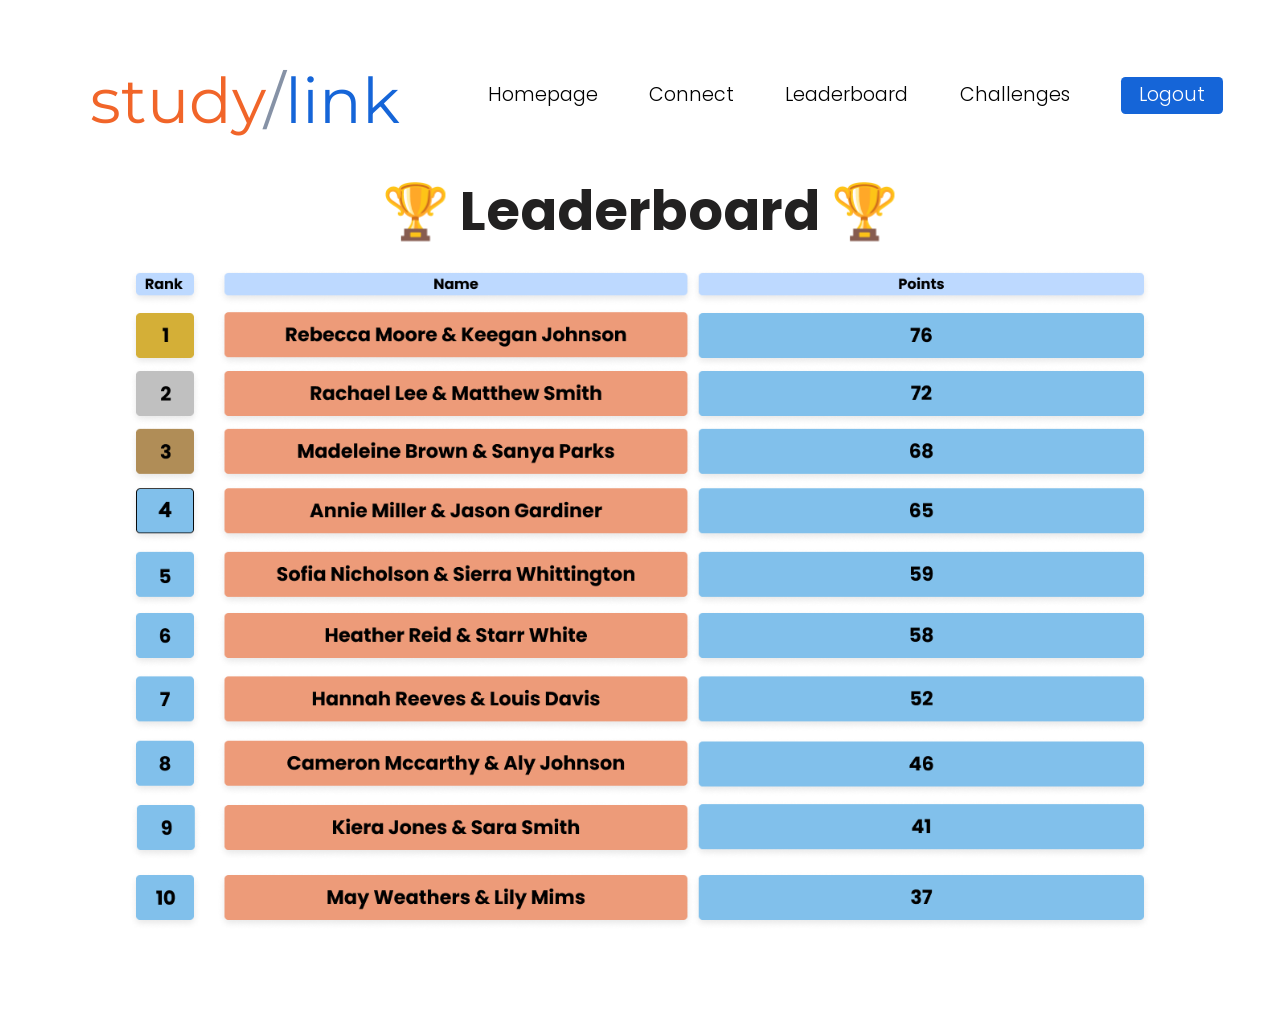
<file: leaderboard.html>
<!DOCTYPE html>
 <html>
  <head>
    <meta charset="utf-8">
    <meta name="viewport" content="width=device-width">
    <title>study/link</title>
    <link rel="stylesheet" href="https://stackpath.bootstrapcdn.com/bootstrap/4.3.1/css/bootstrap.min.css" integrity="sha384-ggOyR0iXCbMQv3Xipma34MD+dH/1fQ784/j6cY/iJTQUOhcWr7x9JvoRxT2MZw1T" crossorigin="anonymous">
    <link href="https://fonts.googleapis.com/css2?family=Montserrat:wght@500&display=swap" rel="stylesheet">
    <link href="https://fonts.googleapis.com/css2?family=Poppins:wght@100;200;300;500;700&display=swap" rel="stylesheet">

    <link href="style.css" rel="stylesheet" type="text/css" />
  </head>
  <body>
    <div class="logo">
      <a href="index.html" id="logo">
        <span class="hr1">study</span><!--
      --><span class="hr2">/</span><!--
      --><span class="hr3">link</span>
      </a>
    </div> 
	
    <div class="navbar-links">
      <ul>
        <li><a class="homepage" href="index.html">Homepage</a></li>
            <li><a class="connect" href="connect.html">Connect</a></li>
            <li><a class="leaderboard" href="leaderboard.html">Leaderboard</a></li>
            <li><a class="challenges" href="challenges.html">Challenges</a></li>
            <li><button id="logout-button" class="logout">Logout</button></li>
      </ul>
    <div class="l-board">
      <p>🏆 Leaderboard 🏆</p>
      </div>
      <img class="leaderboard-img" src="assets/leaderboard/Group 1175.png" type="image">
  

    <script="connect.js"></script>
  </body>
</html>
</file>
<file: style.css>
.navbar-links ul{
  display: inline-flex;
  margin-top: 9vh;
  color: black;
  margin-left: 33vw;
}

.navbar-links ul li{
  list-style: none;
  font-family: 'Poppins', sans-serif;
  margin: 0 2vw;
  font-weight: 300;
  font-size: 1.5vw;
  cursor: pointer;

}
.navbar-links a {
  text-decoration: none;
  color: black;
}

.navbar-links a:hover {
  color: #1565D8;
  cursor: pointer;
}
/* .navbar-links a:active {
  color: #1565D8;
} */
#logout-button {
  position: absolute;
  border: none;
  outline: none;
  background-color: #1565D8;
  color: white;
  font-weight: 300;
  font-size: 1.5vw;
  padding-left: 2vh;
  padding-right: 2vh;
  padding-top: 0.5vh;
  padding-bottom: 0.5vh;
  border-radius: 0.5vh;
  margin-top: -0.5vh;
}
#logout-button:hover {
  opacity: 0.75;
  cursor: pointer;
}

.logo {
  font-family: 'Montserrat', sans-serif;
  font-size: 7vh;
  position: absolute;
  margin-top: 6vh;
  margin-left: 7vw;
}

.logo .hr1 {
  color: #F16529;
}

.logo .hr2 {
  color: #8692A6;
}

.logo .hr3 {
  color: #1565D8;
}

a:link {
  text-decoration: none;
  outline: none;
}
#logo:hover {
  opacity: 0.75;
  cursor: pointer;
}

.account-login-signup {
  position: absolute;
  font-family: 'Montserrat', sans-serif;
  margin-top: 8.5vh;
  margin-left: 73vw;
  font-weight: 200;
  font-size: 1vw;
}

#signup, #login {
  border: none;
  text-align: center;
  text-decoration: none;
  border-radius: 0.5vh;
  height: 5.5vh;
  width: 8.5vw;
  margin-right: 3vw;
  outline: none;
  transition: transform 0.2s;

}
#signup {
  color: white;
  background-color: #1565D8;
  box-shadow: inset 0px -4px 1px rgba(0, 0, 0, 0.6);
}

#login {
  color: #979797;
  border: 0.25vh solid #979797;
  background-color: white;
}
#signup:hover {
  opacity: 1.2;
  cursor: pointer;
}
.main-container {
  margin-left: 7vw;
  position: absolute; 
}


.motto {
  position: absolute;
  font-family: 'Poppins', sans-serif;
  font-weight: 700;
  font-size: 4vw;
  margin-top: 25vh;
  width: 50vw;
}
.lorem {
  position: absolute;
  font-family: 'Poppins', sans-serif;
  font-weight: 300;
  margin-top: 50vh;
  font-size: 2vw;
  width: 40vw;
}

#url {
  position: absolute;
  color: white;
  background-color: #1565D8;
  margin-top: 73vh;
  width: 15vw;
  height: 5.5vh;
  border: none;
  text-align: center;
  text-decoration: none;
  border-radius: 0.5vh;
  transition: transform 0.2s;
}

#url:hover, #signup:hover {
  background-color: #145dc7;
  -webkit-transform: scale(1.02); 
  transform: scale(1.02); 
  cursor: pointer;
}
#login:hover {
  background-color: #f2f2f2;
  -webkit-transform: scale(1.02); 
  transform: scale(1.02); 
  cursor: pointer;
}
#landing-img {
  position: absolute;
  margin-left: 35vw;
  margin-top: 20vh;
  height: 70vh;
}

.circle-logo {
	position: absolute;
  width: 52vh;
  margin-top: 25vh;
  margin-left: 10vw;
}
.back-button {
  position: absolute;
  margin-left: 10vw;
  margin-top: 7vh;
  transition: transform 0.2s;
}

.back-button:hover {
  opacity: 0.75;
  cursor: pointer;
}
.signup-container, .login-container {
  margin-left: 55vw;
}

input:focus {
  outline: none;
}
.regist-er {
  position: absolute;
  margin-top: 15vh;
  font-family: Inter;
  font-style: normal;
  font-weight: bold;
  font-size: 2vw;
  display: flex;
  align-items: center;
  color: #000000;
}
.line {
  position: absolute;
  margin-top: 23vh;
}

.email-ad{
  position: absolute;
  margin-top: 25vh;
  font-family: Inter;
  font-size: 1vw;
  display: flex;
  align-items: center;
  color: #696F79;

}
.input-email input{
  position: absolute;
  margin-top: 29vh;
  width: 31vw;
  box-sizing: border-box;
  border-radius: 0.75vh;
  font-family: Inter;
  font-size: 1vw;
  padding: 1.5vh;
  border: 0.2vh solid #696F79;
}
.create-pass{
  position: absolute;
  margin-top: 38vh;
  font-family: Inter;
  font-size: 1vw;
  display: flex;
  align-items: center;
  color: #696F79;

}

.input-pass input{
  position: absolute;
  margin-top: 42vh;
  width: 31vw;
  box-sizing: border-box;
  border-radius: 0.75vh;
  font-family: Inter;
  font-size: 1vw;
  padding: 1.5vh;
  border: 0.2vh solid #696F79;
}

.disclaimer {
  position: absolute;
  font-family: Inter;
  font-size: 1vw;
  margin-top: 53vh;
  color: #696F79;
}
.register-button {
  position: absolute;
  font-family: Inter;
  width: 31vw;
  height: 6vh;
  font-size: 1vw;
  margin-top: 59vh;
  box-sizing: border-box;
  border-radius: 0.75vh;
  color: white;
  background-color: #1565D8;
  outline: none;
  border: none;
  transition: transform 0.2s;
}
.register-button:focus {
  outline: none;
}

.register-button:hover {
  background-color: #145dc7;
  -webkit-transform: scale(1.02); 
  transform: scale(1.02); 
  cursor: pointer;
}
.or {
  position: absolute;
  margin-top: 68vh;
  width: 31vw;
}

.google-register, .google-login {
  position: absolute;
  margin-top: 71vh;
  transition: transform 0.2s;
  width: 31vw;
}
.google-register:hover, .google-login:hover {
  cursor: pointer;
  -webkit-transform: scale(1.02); 
  transform: scale(1.02); 
}
.login-here {
  position: absolute;
  margin-top: 82vh;
  font-family: Inter;
  font-size: 1vw;
  color: #696F79;
  margin-left: 6vw;
}
#login-here {
  text-decoration: underline;
  color: #696F79;
}
#login-here:hover {
  opacity: 0.75;
  cursor: pointer;
}


.welcome{
  position: absolute;
  margin-top: 11vh;
  margin-left: 10vw;
  font-family: 'Poppins';
  font-weight: 500;
  font-size: 6vh;
  color: #1565D8;
}
.please{
  position: absolute;
  margin-top: 20vh;
  margin-left: 10vw;
  font-family: Poppins;
  font-weight: 300;
  font-size: 3.5vh;
  color: #000000;
}
.class-info{
  position: absolute;
  margin-left: 10vw;
  margin-top: 33vh;
  font-family: Poppins;
  font-weight: 500;
  font-size: 5vh;
  color: #1565D8;
}

.learn-p{
  position: absolute;
  margin-left: 58vw;
  margin-top: 33vh;
  font-family: Poppins;
  font-weight: 500;
  font-size: 5vh;
  color: #1565D8;
}

.g-level{
  position: absolute;
  margin-left: 10vw;
  margin-top: 42vh;
  font-family: Inter;
  font-weight: 400;
  font-size: 3vh;
}
.c-taking{
  position: absolute;
  margin-left: 10vw;
  margin-top: 58vh;
  font-family: Inter;
  font-weight: 400;
  font-size: 3vh;
  color: #000000;
}
#grade, #class, #style, #time {
  position: absolute;
  font-size: 2vh;
  outline: none;
  height: 7vh;
  width: 25vw;
  border-radius: 0.5vh;
  padding: 1vw;
}
.l-style{
  position: absolute;
  margin-left: 58vw;
  margin-top: 42vh;
  font-family: Inter;
  font-weight: 400;
  font-size: 3vh;
  color: black;
}
.time-p{
  position: absolute;
  margin-left: 58vw;
  margin-top: 58vh;
  font-family: Inter;
  font-weight: 400;
  font-size: 3vh;
  color: black;
}
.arrow {
  position: absolute;
  margin-left: 48vw;
  margin-top: 75vh;
}
.arrow:hover {
  opacity: 0.75;
  cursor: pointer;
}
#fill-out-info {
  height: 100vh;
  background-color: white;
}
#results {
  height: 100vh;
  background-color: #81C1EB;
}

.summary {
  position: absolute;
  font-family: Inter;
  margin-left: 10vw;
  font-weight: 400;
}
#summary-heading {
  position: absolute;
  color: white;
  font-family: Poppins;
  font-size: 4vw;
  font-weight: 500;
  margin-left: 10vw;
  margin-top: 10vh;
}
#summary-title {
  color: black;
  font-size: 2vw;
  font-weight: 500;
  margin-top: 33vh;
}
#summary-class {
  margin-top: 3vh;
}
#summary-class, #summary-style, #summary-time {
  font-size: 1.75vw;
  font-weight: 400;
  margin-bottom: 1vh;
  
}
#click-here {
  width: 25vw;
  position: absolute;
  font-style: italic;
  margin-top: 5vh;
  color: rgba(0, 0, 0, 0.52);
  font-size: 3vh;
}
.summary .here {
  color: rgba(0, 0, 0, 0.52);
  text-decoration: underline;

}
.summary .here:hover {
  opacity: 0.75;
  cursor: pointer;
}

.go-button {
  position: absolute;
  margin-left: 55vw;
  margin-top: 40vh;
  height: 18vh;
  transition: transform 0.2s;
}
.go-button:hover {
  -webkit-transform: scale(1.02); 
  transform: scale(1.02); 
  cursor: pointer;

}


.c-lges, .rewards-title{
  margin-top: 5vh;
  font-family: Poppins;
  font-size: 6vh;
  font-weight: 700;
  color: #222121;
  text-align: center;
}
.rewards-title {
  padding-top: 8vh;
}
.comp, .rewards-intro{
  font-family: Poppins;
  font-size: 3vh;
  font-weight: 300;
  color: #222121;
  text-align: center;
}
#points {
  font-family: Poppins;
  font-size: 2.5vh;
  font-weight: 500;
  color: #222121;
  text-align:center;
  margin-top: 4vh;
}
.rewards {
  text-decoration: underline;
  color: black;

}
.rewards:hover {
  opacity: 0.75;
  cursor: pointer;
}

#rewards {
  height: 100vh;
  background-color:#EBEEFF;
}
.all-challenges, .all-rewards {
  margin-top: 5vh;
}

.challenge-boxes, .reward-boxes {
  height: 60vh;
  width: 40vw;
  margin-left: 10vw;
  margin-right:-20vw;
  transition: transform .2s;
  display: inline-block;
}
.challenge4, .challenge5, .challenge6 {
  margin-top: -10vh;
}
.all-finds {
  margin-top: 18vh;
}
.find-boxes {
  height: 50vh;
  width: 50vw;
  transition: transform .2s;
  margin-left: 3vw;
  margin-right: -5vw;
}
.find3, .find4, .find5, .find6 {
  margin-top: -10vh;
}
.challenge-boxes:hover, .reward-boxes:hover {
  -webkit-transform: scale(1.02); 
  transform: scale(1.02); 
  cursor: pointer;
}


iframe {
  height: 50vh;
  opacity: 0.85;
}
.l-board{
  margin-top: 5vh;
  font-family: Poppins;
  font-size: 6vh;
  font-weight: 700;
  color: #222121;
  text-align: center;
}
.leaderboard-img {
  position: absolute;
  width: 80vw;
  margin-left: 10vw;
  padding-bottom: 10vh;
}
.find-y{
  font-family: Poppins;
  font-size: 6vh;
  margin-top:6vh;
  font-weight: 700;
  color: #222121;
  position: absolute;
  text-align: center;
  margin-left: 10vw;
}
.find-intro {
  position: absolute;
  margin-top: 17vh;
  margin-left: 10vw;
  font-family: Poppins;
  font-weight: 300;
  font-size: 3.5vh;
  color: #000000;
}
.no-other-matches, #try-again {
  margin-top: 23vh;
  font-family: Poppins;
  margin-left: 41vw;
  position: absolute;
  color: rgba(0, 0, 0, 0.52);
  font-size: 3vh;
  padding-bottom: 2vh;
}
.no-other-matches2 {
  margin-top: 23vh;
  font-family: Poppins;
  margin-left: 50.2vw;
  position: absolute;
  color: rgba(0, 0, 0, 0.52);
  font-size: 3vh;
  padding-bottom: 2vh;
}
#try-again {
  text-decoration: underline;
  margin-left: 45.8vw;
  color: rgba(0, 0, 0, 0.52);
}
#try-again:hover {
  color: black;
  cursor: pointer;
}
#found-buddies {
  font-family: Poppins;
  font-size: 2vh;
  text-align: center;
  position:absolute;
  left: 35%;
}
#connect-button {
  font-size: 3vh;
  transition: transform 0.2s;
  color: black;
  background-color: white;
  border: none;
  border-radius: 0.7vh;
  padding-top: 1vh;
  padding-bottom: 1vh;
  padding-left: 3vw;
  padding-right: 3vw;
}
.buddy-names {
  background-color: white;
  border: none;
  border-radius: 0.5vh;
  padding: 1vh;
} 
.buddies-list {
  background-color:#EBEEFF;
  border: none;
  border-radius: 0.5vh;
  padding-top: 1vh;
  padding-bottom: 1vh;
  padding-left: 2vw;
  padding-right: 2vw;
  
}
#connect-button:hover {
  color: #0d752b;
  cursor: pointer;
}
</file>
